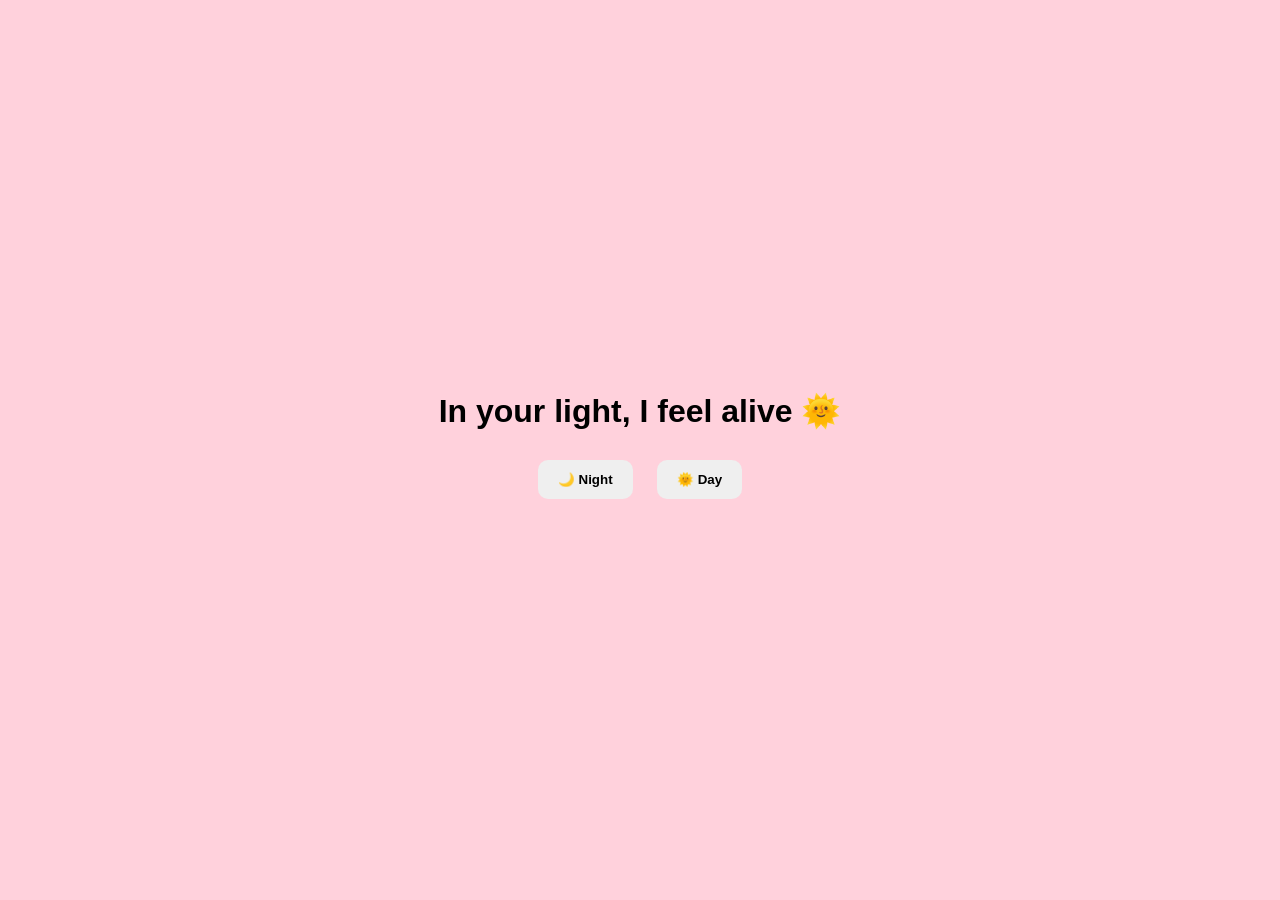
<file: Day1 Project/index.html>
<!DOCTYPE html>
<html lang="en">
<head>
    <meta charset="UTF-8">
    <meta name="viewport" content="width=device-width, initial-scale=1.0">
    <title>MoonMood</title>
    <link rel="stylesheet" href="style.css">
</head>
<body>

    <div class="container">
        <h1 id="title">You are my calm 🌙</h1>

        <div class="buttons">
            <button id="nightBtn">🌙 Night</button>
            <button id="dayBtn">🌞 Day</button>
        </div>
    </div>

    <script src="script.js"></script>
</body>
</html>
</file>
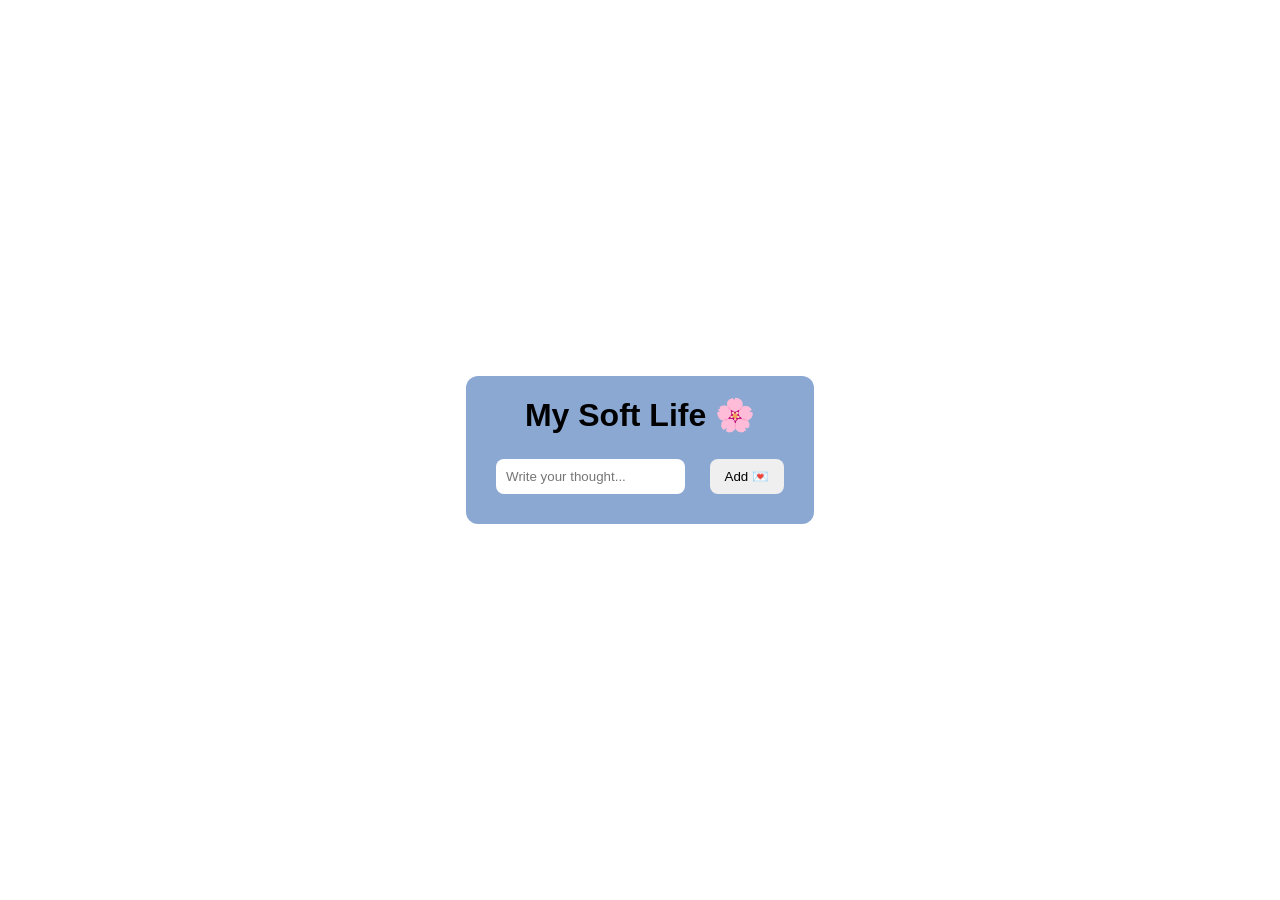
<file: Day2 Project/index.html>
<!DOCTYPE html>
<html lang="en">
<head>
    <meta charset="UTF-8">
    <meta name="viewport" content="width=device-width, initial-scale=1.0">
    <title>SoftLife To-Do</title>
    <link rel="stylesheet" href="style.css">
</head>
<body>

<div class="container">
    <h1>My Soft Life 🌸</h1>

    <input type="text" id="taskInput" placeholder="Write your thought..." />
    <button id="addBtn">Add 💌</button>

    <ul id="taskList"></ul>
</div>

<script src="script.js"></script>
</body>
</html>
</file>
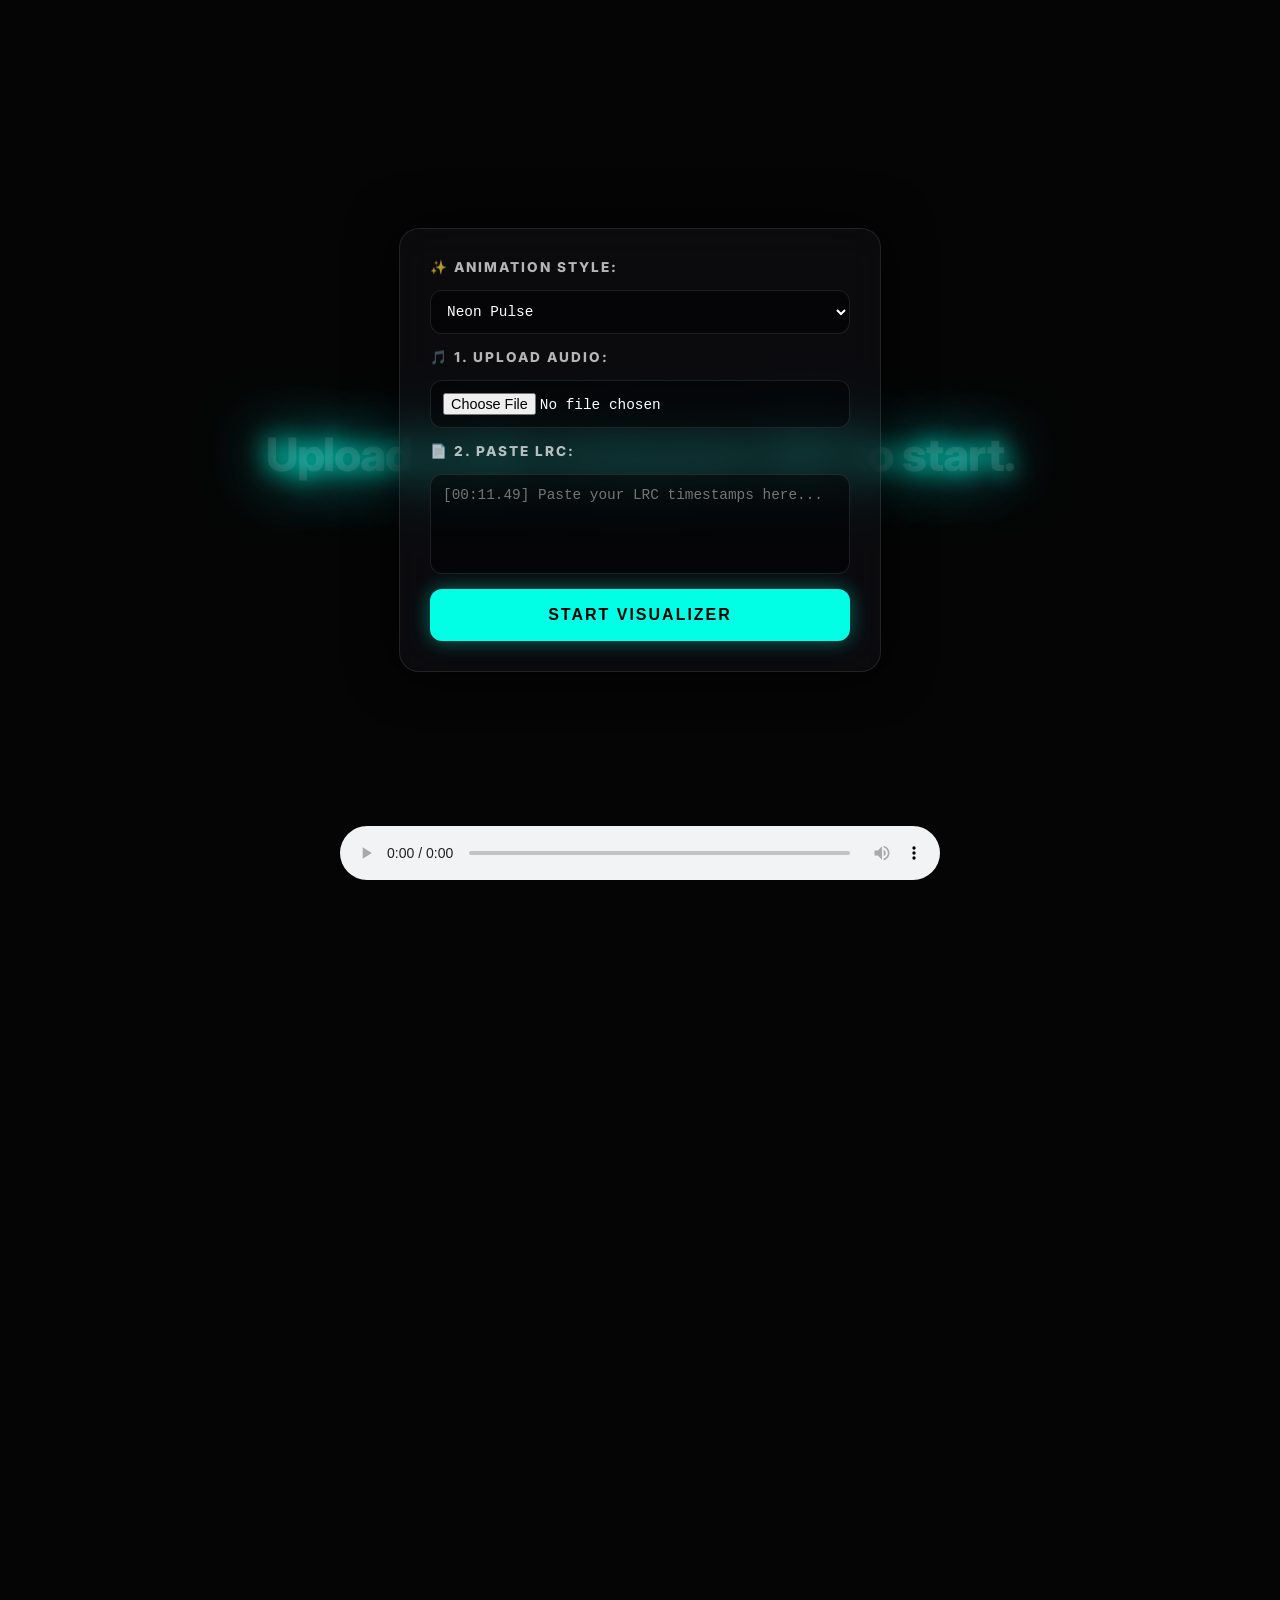
<file: Lyrics Visualizer/index.html>
<!DOCTYPE html>
<html lang="en">
<head>
<meta charset="UTF-8">
<meta name="viewport" content="width=device-width, initial-scale=1.0">
<title>Gen Z Dark Glow Visualizer</title>
<style>
    @import url('https://fonts.googleapis.com/css2?family=Inter:wght@800&display=swap');

    :root {
        --theme-color: #00ffe5; 
    }

    body {
        margin: 0;
        background-color: #050505 !important;
        color: white;
        font-family: 'Inter', sans-serif;
        overflow: hidden;
        transition: background 0.1s ease;
    }

    /* Fullscreen Canvas for Animations */
    #bgCanvas {
        position: fixed;
        top: 0;
        left: 0;
        width: 100%;
        height: 100%;
        z-index: 1;
        pointer-events: none;
    }

    /* Glassmorphism Controls UI */
    .controls {
        position: fixed;
        top: 50%;
        left: 50%;
        transform: translate(-50%, -50%);
        z-index: 20;
        background: rgba(15, 15, 20, 0.6);
        padding: 30px;
        border-radius: 20px;
        border: 1px solid rgba(255, 255, 255, 0.1);
        box-shadow: 0 0 50px rgba(0, 0, 0, 0.9);
        display: flex;
        flex-direction: column;
        gap: 15px;
        width: 90%;
        max-width: 420px;
        backdrop-filter: blur(20px);
        -webkit-backdrop-filter: blur(20px);
        transition: opacity 0.6s cubic-bezier(0.22, 1, 0.36, 1), transform 0.6s cubic-bezier(0.22, 1, 0.36, 1);
    }

    .controls.hidden {
        opacity: 0;
        pointer-events: none;
        transform: translate(-50%, -40%) scale(0.95);
    }

    .controls label {
        color: rgba(255, 255, 255, 0.7);
        font-weight: 800;
        font-size: 0.85rem;
        text-transform: uppercase;
        letter-spacing: 2px;
    }

    .controls select, .controls textarea, .controls input[type="file"] {
        width: 100%;
        background: rgba(0, 0, 0, 0.5);
        color: white;
        border: 1px solid rgba(255,255,255,0.1);
        border-radius: 12px;
        padding: 12px;
        font-family: monospace;
        font-size: 0.9rem;
        outline: none;
        transition: 0.3s;
        box-sizing: border-box;
    }

    .controls select:focus, .controls textarea:focus {
        border-color: var(--theme-color);
        box-shadow: 0 0 15px var(--theme-color);
    }

    .controls textarea {
        height: 100px;
        resize: none;
    }

    .controls button {
        background: var(--theme-color);
        color: #000;
        border: 2px solid var(--theme-color);
        padding: 15px;
        font-size: 1rem;
        font-weight: 900;
        border-radius: 12px;
        cursor: pointer;
        transition: all 0.3s ease;
        text-transform: uppercase;
        letter-spacing: 2px;
        box-shadow: 0 0 20px rgba(0, 255, 229, 0.4);
    }

    .controls button:hover {
        box-shadow: 0 0 35px var(--theme-color);
        transform: translateY(-2px);
    }

    /* Lyrics Container */
    #lyricsBox {
        position: absolute;
        top: 0;
        left: 0;
        width: 100%;
        height: 100vh;
        overflow-y: auto;
        text-align: center;
        padding-top: 45vh;
        padding-bottom: 45vh;
        scroll-behavior: smooth;
        scrollbar-width: none;
        z-index: 5;
    }

    #lyricsBox::-webkit-scrollbar { display: none; }

    /* Lyrics Style (Gen Z Vibe) */
    .lyric-line {
        font-size: 2.5rem;
        font-weight: 800;
        color: rgba(255, 255, 255, 0.05);
        margin: 25px 0;
        transition: all 0.5s cubic-bezier(0.25, 0.46, 0.45, 0.94);
        transform: scale(0.85);
        letter-spacing: -1px;
    }

    /* Active Line Formatting */
    .active {
        opacity: 1;
        transform: scale(1.15);
        text-shadow: 0 0 20px var(--theme-color), 0 0 60px var(--theme-color);
    }

    /* Karaoke progress effect */
    .active span {
        background-image: linear-gradient(90deg, var(--theme-color) 0%, var(--theme-color) 100%);
        background-repeat: no-repeat;
        background-size: 0% 100%;
        -webkit-background-clip: text;
        -webkit-text-fill-color: rgba(255, 255, 255, 0.1);
    }

    /* Native Audio Player - Fixed visibility */
    audio {
        position: fixed;
        bottom: 20px;
        left: 50%;
        transform: translateX(-50%);
        width: 80%;
        max-width: 600px;
        z-index: 50; /* Brought to the very front */
        opacity: 1; /* Visible by default now */
        transition: opacity 0.5s ease;
    }
</style>
</head>
<body>

<!-- Canvas for visualizer modes -->
<canvas id="bgCanvas"></canvas>

<div class="controls" id="setupUI">
    <label>✨ Animation Style:</label>
    <select id="animationMode">
        <option value="pulse">Neon Pulse</option>
        <option value="minimal">Minimal Dark</option>
        <option value="wave">Audio Wave</option>
        <option value="particles">Bass Particles</option>
    </select>
    
    <label>🎵 1. Upload Audio:</label>
    <input type="file" id="audioFile" accept="audio/*">
    
    <label>📄 2. Paste LRC:</label>
    <textarea id="lrcInput" placeholder="[00:11.49] Paste your LRC timestamps here..."></textarea>
    
    <!-- Changed to a single action button -->
    <button id="loadLyricsBtn">START VISUALIZER</button>
</div>

<audio id="audio" controls></audio>

<div id="lyricsBox">
    <div class="lyric-line active"><span>Upload audio and paste LRC to start.</span></div>
</div>

<script>
    const audio = document.getElementById("audio");
    const lyricsBox = document.getElementById("lyricsBox");
    const lrcInput = document.getElementById("lrcInput");
    const setupUI = document.getElementById("setupUI");
    const modeSelect = document.getElementById("animationMode");
    const canvas = document.getElementById("bgCanvas");
    const canvasCtx = canvas.getContext("2d");
    
    let lyricsData = [];
    let currentIndex = -1;

    // Resize canvas
    function resizeCanvas() {
        canvas.width = window.innerWidth;
        canvas.height = window.innerHeight;
    }
    window.addEventListener('resize', resizeCanvas);
    resizeCanvas();

    /* Upload audio */
    document.getElementById("audioFile").addEventListener("change", e => {
        if(e.target.files[0]) {
            audio.src = URL.createObjectURL(e.target.files[0]);
        }
    });

    /* Single Click Action: Load Lyrics AND Play Audio */
    document.getElementById("loadLyricsBtn").addEventListener("click", () => {
        const rawText = lrcInput.value;
        const fileInput = document.getElementById("audioFile");
        
        if (!fileInput.files[0] && !audio.src) return alert("Please upload an audio file first!");
        if (!rawText.trim()) return alert("Please paste lyrics first!");
        
        // 1. Parse and Render Lyrics
        lyricsData = parseLRC(rawText);
        renderLyrics();
        
        // 2. Play the Audio directly (this will trigger audio.onplay and hide the UI)
        audio.play().catch(err => {
            console.warn("Browser blocked auto-play. User must click the native player.", err);
            const btn = document.getElementById("loadLyricsBtn");
            btn.textContent = "CLICK NATIVE PLAY BUTTON BELOW ↓";
        });
    });

    /* Parse */
    function parseLRC(lrc) {
        return lrc.split("\n").map(line => {
            const match = line.match(/\[(\d+):(\d+\.\d+)\](.*)/);
            if (!match) return null;
            return {
                time: parseInt(match[1]) * 60 + parseFloat(match[2]),
                text: match[3].trim() || "..."
            };
        }).filter(Boolean);
    }

    /* Render */
    function renderLyrics() {
        lyricsBox.innerHTML = "";
        lyricsData.forEach(line => {
            const div = document.createElement("div");
            div.className = "lyric-line";
            
            const span = document.createElement("span");
            span.textContent = line.text;
            
            div.appendChild(span);
            lyricsBox.appendChild(div);
        });
    }

    /* SYNC ENGINE */
    audio.addEventListener("timeupdate", () => {
        if (lyricsData.length === 0) return;

        const time = audio.currentTime;
        const lines = document.querySelectorAll(".lyric-line");

        for (let i = 0; i < lyricsData.length; i++) {
            const current = lyricsData[i];
            const next = lyricsData[i + 1];

            if (time >= current.time && (!next || time < next.time)) {
                if (currentIndex === i) return;
                
                currentIndex = i;
                lines.forEach(l => l.classList.remove("active"));
                
                const activeLine = lines[i];
                if (!activeLine) return;
                
                activeLine.classList.add("active");
                activeLine.scrollIntoView({
                    behavior: "smooth",
                    block: "center"
                });
                break;
            }
        }
    });

    /* Karaoke Progress Animation */
    function updateKaraoke() {
        if (currentIndex === -1 || lyricsData.length === 0) return;
        
        const current = lyricsData[currentIndex];
        const next = lyricsData[currentIndex + 1];
        const duration = next ? next.time - current.time : 3;
        const progress = (audio.currentTime - current.time) / duration;
        
        const lines = document.querySelectorAll(".lyric-line");
        const span = lines[currentIndex]?.querySelector("span");
        
        if (span) {
            span.style.backgroundSize = `${Math.max(0, Math.min(progress, 1)) * 100}% 100%`;
        }
    }

    /* AUDIO VISUALIZER & DYNAMIC COLOR ENGINE */
    let ctx, analyser, dataArray;
    let currentHue = 0; 
    let particles = [];

    for(let i=0; i<100; i++) {
        particles.push({
            x: Math.random() * window.innerWidth,
            y: Math.random() * window.innerHeight,
            size: Math.random() * 3 + 1,
            speedY: Math.random() * -3 - 1
        });
    }

    audio.onplay = () => {
        // Automatically hide the setup UI when the song starts playing!
        setupUI.classList.add('hidden');

        if (!ctx) {
            ctx = new (window.AudioContext || window.webkitAudioContext)();
            analyser = ctx.createAnalyser();
            const src = ctx.createMediaElementSource(audio);
            src.connect(analyser);
            analyser.connect(ctx.destination);
            
            analyser.fftSize = 256;
            dataArray = new Uint8Array(analyser.frequencyBinCount);
            
            animate();
        }
    };

    function animate() {
        requestAnimationFrame(animate);
        analyser.getByteFrequencyData(dataArray);
        
        let bass = 0;
        for (let i = 0; i < 10; i++) { bass += dataArray[i]; }
        bass /= 10;
        let intensity = bass / 255;
        
        currentHue += 0.2 + (intensity * 2);
        if (currentHue > 360) currentHue = 0;

        const dynamicColor = `hsl(${currentHue}, 100%, 55%)`;
        const transparentColor = `hsla(${currentHue}, 100%, 55%, ${0.1 + intensity * 0.2})`;
        
        document.documentElement.style.setProperty('--theme-color', dynamicColor);

        canvasCtx.clearRect(0, 0, canvas.width, canvas.height);
        let mode = modeSelect.value;

        if (mode === "minimal") {
            document.body.style.background = "#050505";
        } 
        else if (mode === "pulse") {
            document.body.style.background = `radial-gradient(circle at center, hsla(${currentHue}, 100%, 50%, ${0.05 + intensity * 0.3}), #050505 70%)`;
        } 
        else if (mode === "wave") {
            document.body.style.background = "#050505";
            canvasCtx.beginPath();
            const sliceWidth = canvas.width * 1.0 / dataArray.length;
            let x = 0;
            for(let i = 0; i < dataArray.length; i++) {
                const v = dataArray[i] / 128.0;
                const y = v * canvas.height / 2;
                if(i === 0) canvasCtx.moveTo(x, y);
                else canvasCtx.lineTo(x, y);
                x += sliceWidth;
            }
            canvasCtx.lineTo(canvas.width, canvas.height / 2);
            canvasCtx.strokeStyle = transparentColor;
            canvasCtx.lineWidth = 4 + (bass * 0.05);
            canvasCtx.stroke();
        } 
        else if (mode === "particles") {
            document.body.style.background = "#050505";
            particles.forEach(p => {
                p.y += p.speedY * (1 + intensity * 2);
                if (p.y < 0) { p.y = canvas.height; p.x = Math.random() * canvas.width; }
                
                canvasCtx.beginPath();
                canvasCtx.arc(p.x, p.y, p.size * (1 + intensity), 0, Math.PI * 2);
                canvasCtx.fillStyle = dynamicColor;
                canvasCtx.shadowBlur = 15;
                canvasCtx.shadowColor = dynamicColor;
                canvasCtx.fill();
            });
        }
        
        updateKaraoke();
    }

    // Fixed Audio player hover reveal logic
    let hideAudioTimeout;
    
    // Hide initially after a few seconds if playing
    setTimeout(() => { if(!audio.paused) audio.style.opacity = "0"; }, 3000);

    document.body.addEventListener("mousemove", () => {
        audio.style.opacity = "1"; // Always show when mouse moves
        
        clearTimeout(hideAudioTimeout);
        hideAudioTimeout = setTimeout(() => {
            if(!audio.paused) {
                audio.style.opacity = "0"; // Fade out if playing
            }
        }, 2500);
    });
</script>
</body>
</html>
</file>
<file: Day1 Project/style.css>
*{
    margin: 0;
    padding: 0;
    box-sizing: border-box;
    font-family: 'Lucida Sans', Geneva, Verdana, sans-serif;
}

body{
    height: 100vh;
    display: flex;
    justify-content: center;
    align-items: center;
    transition: 0.5s ease;
}

/* Container */
.container{
    text-align: center;
}

/* Title */
h1{
    font-size: 2rem;
    margin-bottom: 20px;
}

/* Buttons */
.buttons button{
    padding: 12px 20px;
    margin: 10px;
    border: none;
    border-radius: 10px;
    cursor: pointer;
    font-weight: bold;
    transition: transform 0.2s;
}

.buttons button:hover{
    transform: scale(1.1);
}

/* Themes */
.dark{
    background-color: #121212;
    color: white;
}

.light{
    background-color: #ffd1dc;
    color: black;
}
</file>
<file: Day2 Project/style.css>
*{
    margin: 0;
    padding: 0;
    box-sizing: border-box;
}

body{
    height: 100vh;
    display: flex;
    justify-content: center;
    align-items: center;
    font-family: Arial;
}

.container{
    background-color: #8ba8d2;
    padding: 20px;
    border-radius: 12px;
    text-align: center;
}

h1{
    font-size: 2rem;
    margin-bottom: 15px;
}

input{
    padding: 10px;
    margin: 10px;
    border-radius: 8px;
    border: none;
}

button{
    padding: 10px 15px;
    margin: 10px;
    border-radius: 8px;
    border: none;
    cursor: pointer;
}

button:hover{
    transform: scale(1.05);
}

li{
    margin: 8px;
    padding: 8px;
    background: white;
    border-radius: 8px;
    display: flex;
    justify-content: space-between;
    align-items: center;
}
</file>
